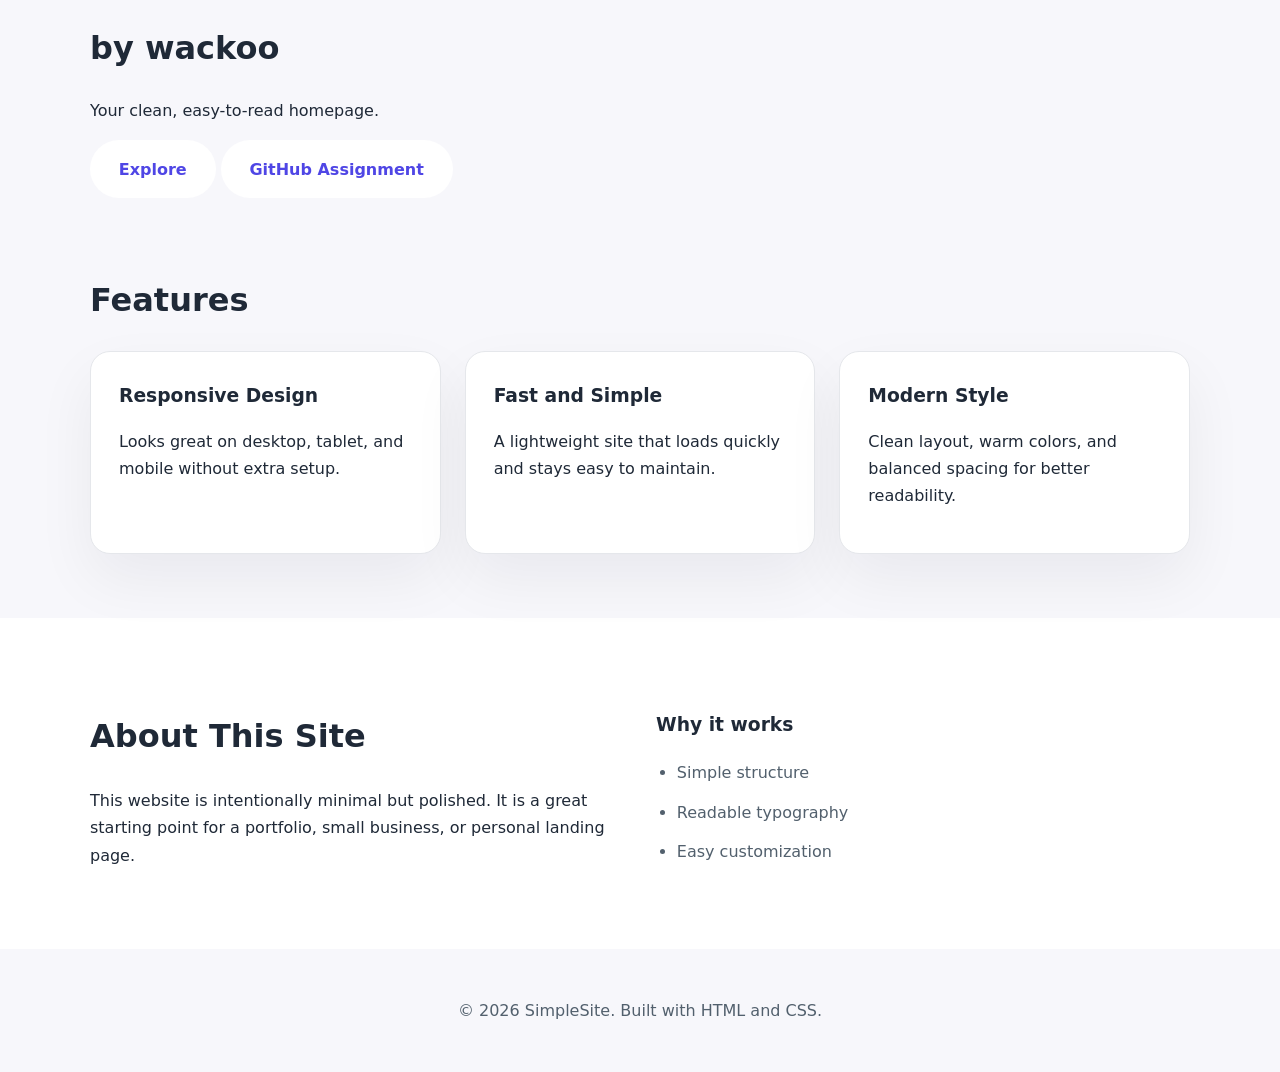
<file: index.html>
<!DOCTYPE html>
<html lang="en">
<head>
    <meta charset="UTF-8">
    <meta name="viewport" content="width=device-width, initial-scale=1.0">
    <title>Simple Website</title>
    <link rel="stylesheet" href="styles.css">
</head>
<body>
    <header class="">
        <div class="container">
            <h1>by wackoo </h1>
            <p>Your clean, easy-to-read homepage.</p>
            <a class="button" href="#features">Explore</a>
            <a class="button" href="wackoo.html">GitHub Assignment</a>
        </div>
    </header>

    <main>
        <section id="features" class="section section-features">
            <div class="container">
                <h2>Features</h2>
                <div class="cards">
                    <article class="card">
                        <h3>Responsive Design</h3>
                        <p>Looks great on desktop, tablet, and mobile without extra setup.</p>
                    </article>
                    <article class="card">
                        <h3>Fast and Simple</h3>
                        <p>A lightweight site that loads quickly and stays easy to maintain.</p>
                    </article>
                    <article class="card">
                        <h3>Modern Style</h3>
                        <p>Clean layout, warm colors, and balanced spacing for better readability.</p>
                    </article>
                </div>
            </div>
        </section>

        <section class="section section-about">
            <div class="container">
                <div class="content-group">
                    <div>
                        <h2>About This Site</h2>
                        <p>This website is intentionally minimal but polished. It is a great starting point for a portfolio, small business, or personal landing page.</p>
                    </div>
                    <div>
                        <h3>Why it works</h3>
                        <ul>
                            <li>Simple structure</li>
                            <li>Readable typography</li>
                            <li>Easy customization</li>
                        </ul>
                    </div>
                </div>
            </div>
        </section>
    </main>

    <footer class="site-footer">
        <div class="container">
            <p>© 2026 SimpleSite. Built with HTML and CSS.</p>
        </div>
    </footer>
</body>
</html>
</file>
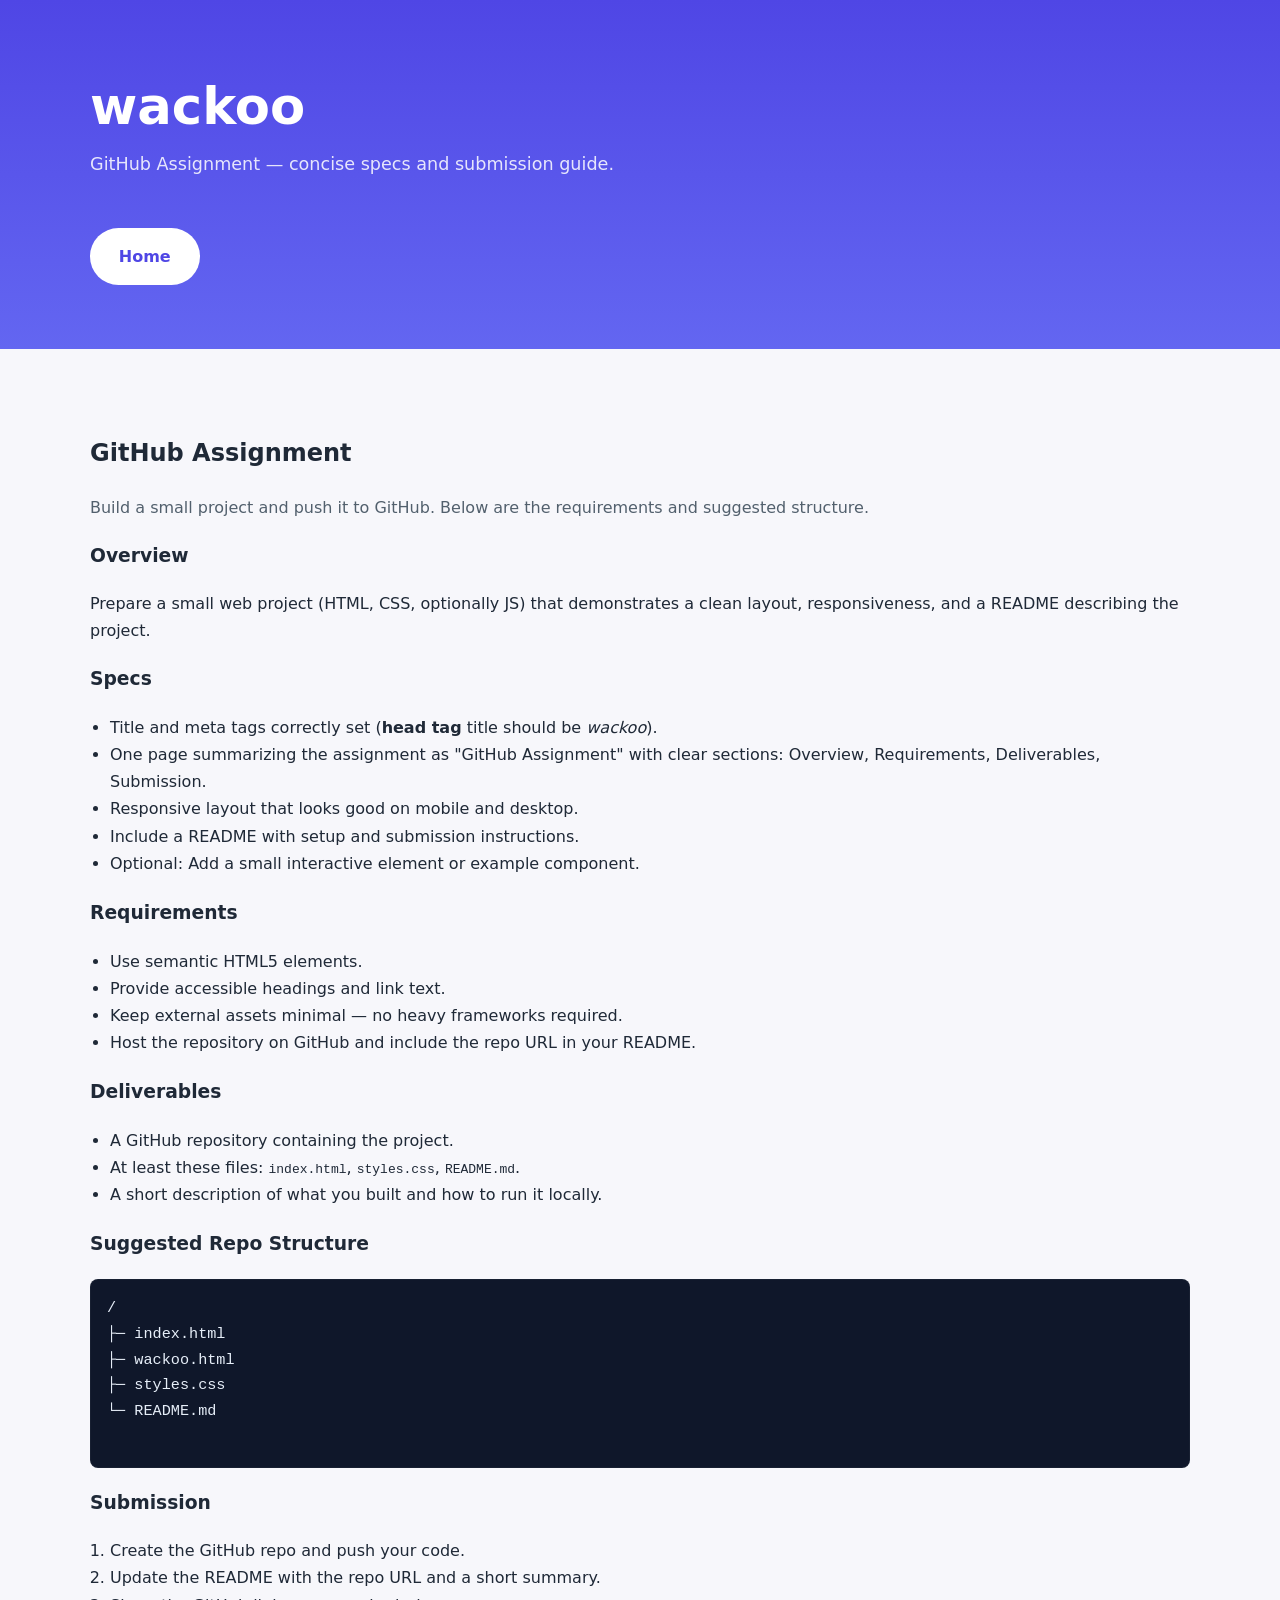
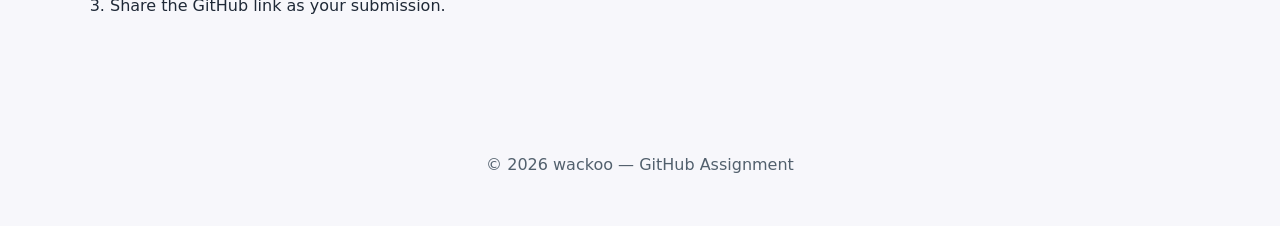
<file: wackoo.html>
<!DOCTYPE html>
<html lang="en">
<head>
    <meta charset="UTF-8">
    <meta name="viewport" content="width=device-width, initial-scale=1.0">
    <title>wackoo</title>
    <link rel="stylesheet" href="styles.css">
    <meta name="description" content="GitHub assignment page with specs and submission instructions.">
</head>
<body>
    <header class="site-header">
        <div class="container">
            <h1>wackoo</h1>
            <p>GitHub Assignment — concise specs and submission guide.</p>
            <a class="button" href="index.html">Home</a>
        </div>
    </header>

    <main>
        <section class="section">
            <div class="container">
                <h2>GitHub Assignment</h2>
                <p class="muted">Build a small project and push it to GitHub. Below are the requirements and suggested structure.</p>

                <h3>Overview</h3>
                <p>Prepare a small web project (HTML, CSS, optionally JS) that demonstrates a clean layout, responsiveness, and a README describing the project.</p>

                <h3>Specs</h3>
                <ul class="spec-list">
                    <li>Title and meta tags correctly set (<strong>head tag</strong> title should be <em>wackoo</em>).</li>
                    <li>One page summarizing the assignment as "GitHub Assignment" with clear sections: Overview, Requirements, Deliverables, Submission.</li>
                    <li>Responsive layout that looks good on mobile and desktop.</li>
                    <li>Include a README with setup and submission instructions.</li>
                    <li>Optional: Add a small interactive element or example component.</li>
                </ul>

                <h3>Requirements</h3>
                <ul class="spec-list">
                    <li>Use semantic HTML5 elements.</li>
                    <li>Provide accessible headings and link text.</li>
                    <li>Keep external assets minimal — no heavy frameworks required.</li>
                    <li>Host the repository on GitHub and include the repo URL in your README.</li>
                </ul>

                <h3>Deliverables</h3>
                <ul class="spec-list">
                    <li>A GitHub repository containing the project.</li>
                    <li>At least these files: <code>index.html</code>, <code>styles.css</code>, <code>README.md</code>.</li>
                    <li>A short description of what you built and how to run it locally.</li>
                </ul>

                <h3>Suggested Repo Structure</h3>
                <pre class="code-block">/
├─ index.html
├─ wackoo.html
├─ styles.css
└─ README.md
                </pre>

                <h3>Submission</h3>
                <ol class="spec-list">
                    <li>Create the GitHub repo and push your code.</li>
                    <li>Update the README with the repo URL and a short summary.</li>
                    <li>Share the GitHub link as your submission.</li>
                </ol>

            </div>
        </section>
    </main>

    <footer class="site-footer">
        <div class="container">
            <p>© 2026 wackoo — GitHub Assignment</p>
        </div>
    </footer>
</body>
</html>
</file>
<file: styles.css>
:root {
  --bg: #f7f7fb;
  --surface: #ffffff;
  --text: #1f2937;
  --muted: #52606d;
  --primary: #4f46e5;
  --primary-soft: #e0e7ff;
  --accent: #f59e0b;
  --border: #e5e7eb;
}

* {
  box-sizing: border-box;
}

html {
  scroll-behavior: smooth;
}

body {
  margin: 0;
  font-family: Inter, system-ui, -apple-system, BlinkMacSystemFont, 'Segoe UI', sans-serif;
  color: var(--text);
  background: var(--bg);
  line-height: 1.7;
}

img {
  max-width: 100%;
}

.container {
  width: min(1100px, calc(100% - 2rem));
  margin: 0 auto;
}

.site-header {
  padding: 5rem 0 4rem;
  background: linear-gradient(180deg, #4f46e5 0%, #6366f1 100%);
  color: #fff;
}

.site-header h1 {
  margin: 0 0 1rem;
  font-size: clamp(2.5rem, 4vw, 4rem);
  line-height: 1.05;
}

.site-header p {
  max-width: 40rem;
  margin: 0 0 2rem;
  color: rgba(255, 255, 255, 0.85);
  font-size: 1.1rem;
}

.button {
  display: inline-block;
  padding: 0.95rem 1.8rem;
  border-radius: 999px;
  background: #fff;
  color: #4f46e5;
  text-decoration: none;
  font-weight: 600;
  transition: transform 0.2s ease, box-shadow 0.2s ease;
}

.button:hover {
  transform: translateY(-2px);
  box-shadow: 0 20px 40px rgba(79, 70, 229, 0.18);
}

.section {
  padding: 4rem 0;
}

.section-features {
  padding-top: 3rem;
}

.section-features h2,
.section-about h2 {
  margin-bottom: 1.5rem;
  font-size: clamp(2rem, 2.5vw, 2.5rem);
}

.cards {
  display: grid;
  gap: 1.5rem;
  grid-template-columns: repeat(auto-fit, minmax(220px, 1fr));
}

.card {
  padding: 1.75rem;
  border-radius: 1.25rem;
  background: var(--surface);
  border: 1px solid var(--border);
  box-shadow: 0 25px 60px rgba(15, 23, 42, 0.06);
}

.card h3 {
  margin-top: 0;
  margin-bottom: 0.75rem;
}

.section-about {
  background: #fff;
}

.content-group {
  display: grid;
  gap: 2rem;
}

.content-group ul {
  margin: 0.5rem 0 0;
  padding-left: 1.3rem;
  color: var(--muted);
}

.content-group li {
  margin-bottom: 0.75rem;
}

.site-footer {
  padding: 2rem 0;
  text-align: center;
  color: var(--muted);
}

@media (min-width: 768px) {
  .content-group {
    grid-template-columns: 1fr 1fr;
    align-items: center;
  }
}

/* Assignment-specific styles */
.muted {
  color: var(--muted);
}
.spec-list {
  margin: 0.5rem 0 1.25rem;
  padding-left: 1.25rem;
}
.code-block {
  background: #0f172a;
  color: #e6eef8;
  padding: 1rem;
  border-radius: 0.5rem;
  overflow-x: auto;
  font-family: ui-monospace, SFMono-Regular, Menlo, Monaco, 'Segoe UI Mono', 'Roboto Mono', monospace;
  font-size: 0.95rem;
  border: 1px solid rgba(255,255,255,0.04);
}

.site-header h1 {
  font-weight: 700;
}

.site-header .button {
  margin-top: 1rem;
}
</file>
